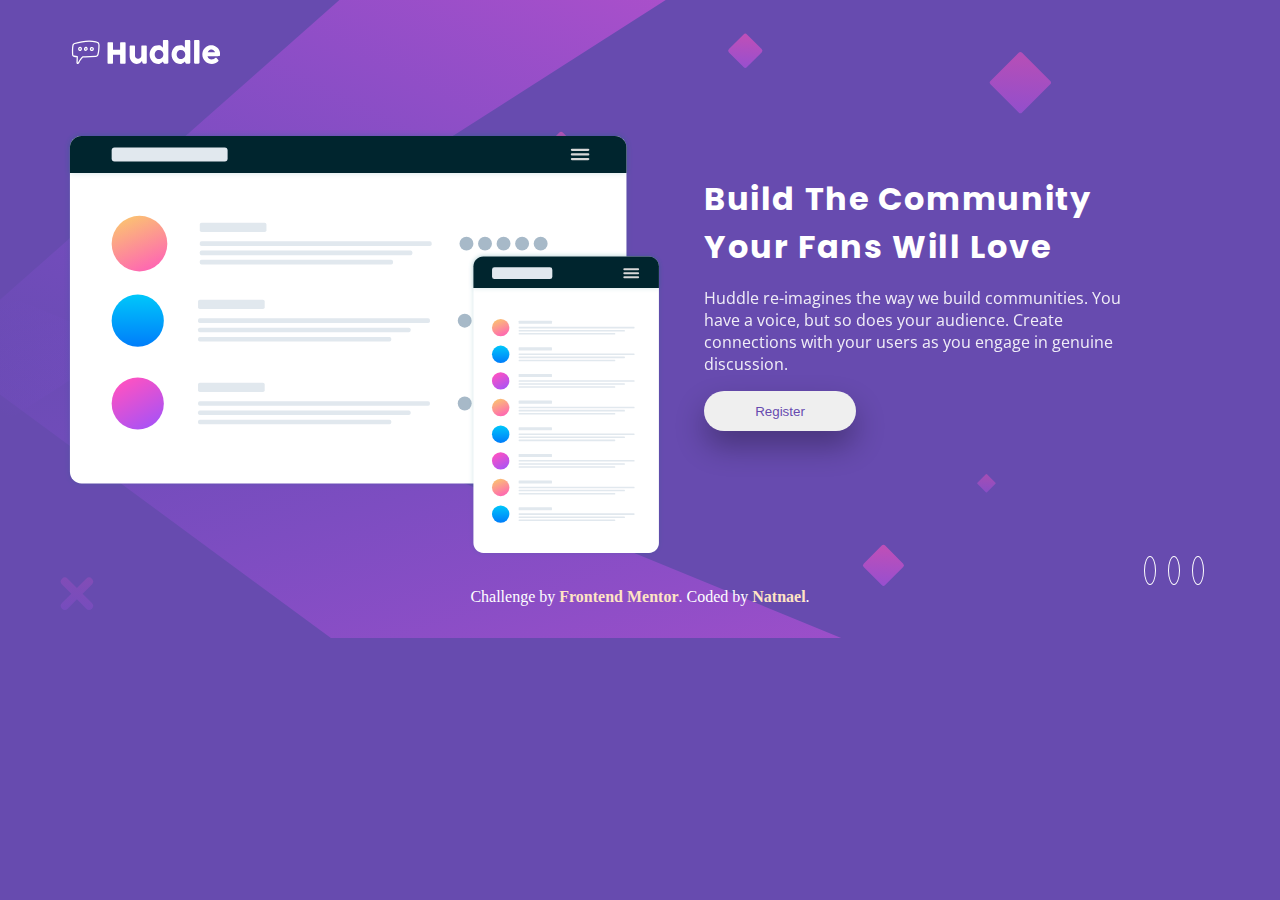
<file: huddle-landing-page-with-single-introductory-section-master/index.html>
<!DOCTYPE html>
<html lang="en">
  <head>
    <meta charset="UTF-8" />
    <meta name="viewport" content="width=device-width, initial-scale=1.0" />
    <!-- displays site properly based on user's device -->

    <link
      rel="icon"
      type="image/png"
      sizes="32x32"
      href="./images/favicon-32x32.png"
    />
    <link
      rel="stylesheet"
      href="https://cdnjs.cloudflare.com/ajax/libs/font-awesome/6.2.1/css/all.min.css"
      integrity="sha512-MV7K8+y+gLIBoVD59lQIYicR65iaqukzvf/nwasF0nqhPay5w/9lJmVM2hMDcnK1OnMGCdVK+iQrJ7lzPJQd1w=="
      crossorigin="anonymous"
      referrerpolicy="no-referrer"
    />
    <link rel="stylesheet" href="style.css" />
    <title>Huddle landing page</title>
  </head>

  <body>
    <div class="container">
      <header>
        <img src="./images/logo.svg" />
      </header>

      <div class="content">
        <div class="left">
          <img src="./images/illustration-mockups.svg" alt="" />
        </div>

        <div class="right">
          <h1>Build The Community Your Fans Will Love</h1>
          <p>
            Huddle re-imagines the way we build communities. You have a voice,
            but so does your audience. Create connections with your users as you
            engage in genuine discussion.
          </p>
          <button>Register</button>
        </div>
      </div>

      <div class="socials">
        <i class="fab fa-facebook"></i>
        <i class="fab fa-twitter"></i>
        <i class="fab fa-instagram"></i>
      </div>

      <footer>
        <p class="attribution">
          Challenge by
          <a href="https://www.frontendmentor.io?ref=challenge" target="_blank"
            >Frontend Mentor</a
          >. Coded by <a href="#">Natnael</a>.
        </p>
      </footer>
    </div>
  </body>
</html>
</file>
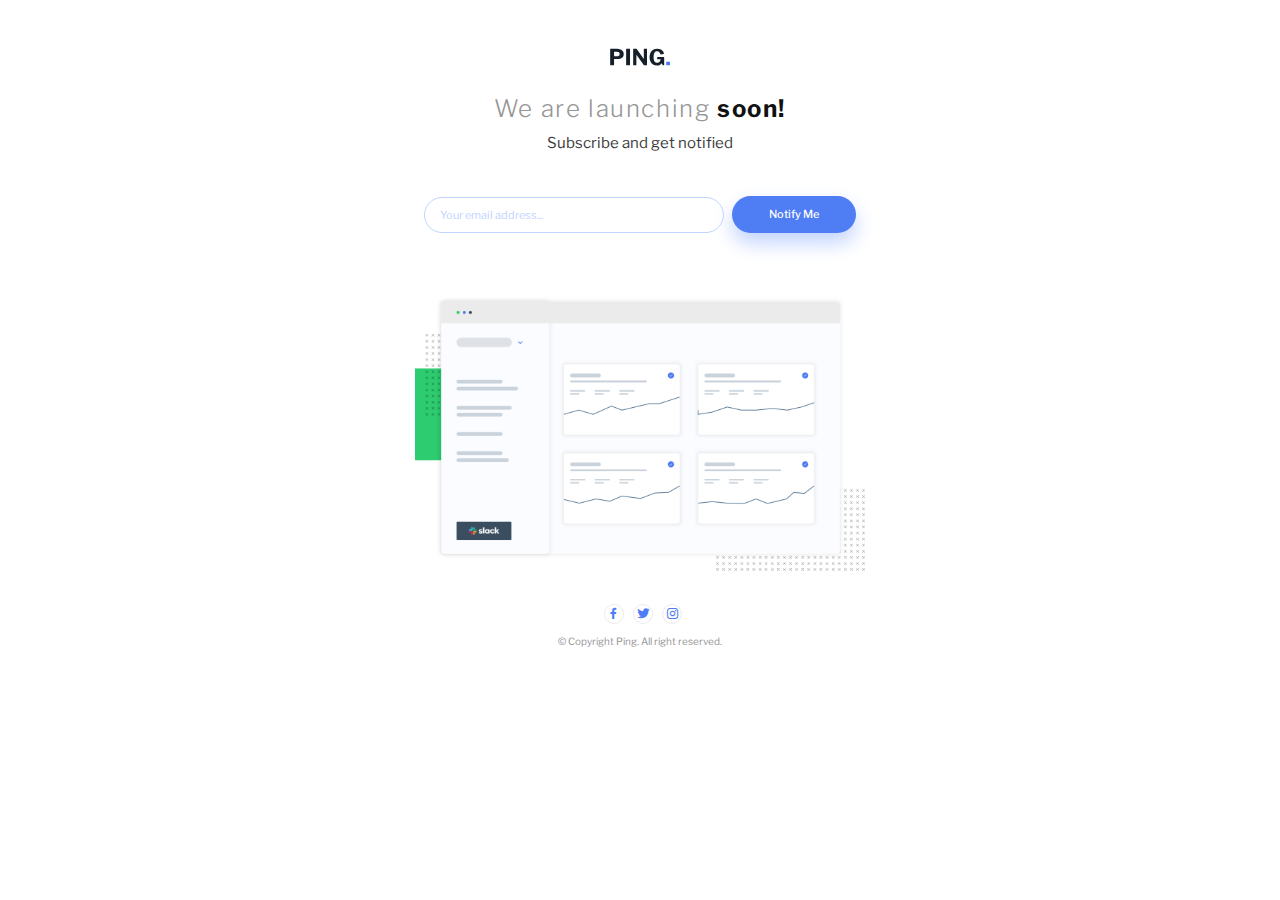
<file: ping-coming-soon-page-master/index.html>
<!DOCTYPE html>
<html lang="en">

<head>
    <meta charset="UTF-8">
    <meta name="viewport" content="width=device-width, initial-scale=1.0">
    <!-- displays site properly based on user's device -->

    <link rel="icon" type="image/png" sizes="32x32" href="./images/favicon-32x32.png">
    <!-- Box css -->
    <link href='https://unpkg.com/boxicons@2.1.4/css/boxicons.min.css' rel='stylesheet'>

    <link rel="stylesheet" href="style.css">
    <script src="./script.js" defer></script>

    <title>Frontend Mentor | Ping coming soon page</title>

</head>

<body>

    <div class="wrapper">
        <header>
            <div class="logo">
                <img src="./images/logo.svg" alt="">
            </div>
            <h2>We are launching <span> soon!</span></h2>
            <p>Subscribe and get notified</p>
        </header>
        <div class="notification">
            <div>
                <input type="text" placeholder="Your email address...">
                <p class="error">Please provide a valid email address</p>
            </div>
            <button class="btn">Notify Me</button>
        </div>
        <div class="main-img">
            <img src="./images/illustration-dashboard.png" alt="">
        </div>

        <div class="footer-socials">
            <i class='bx bxl-facebook'></i>
            <i class='bx bxl-twitter'></i>
            <i class='bx bxl-instagram'></i>
            <p>&copy; Copyright Ping. All right reserved.</p>
        </div>

    </div>

</body>

</html>
</file>
<file: huddle-landing-page-with-single-introductory-section-master/style.css>
@import url("https://fonts.googleapis.com/css2?family=Open+Sans&family=Poppins:wght@400;600&display=swap");
* {
  padding: 0;
  margin: 0;
  box-sizing: border-box;
}

body {
  background: hsl(257, 40%, 49%);
  background-image: url("./images/bg-desktop.svg");
  background-size: contain;
  background-repeat: no-repeat;
  color: #fff;
}

a {
  color: bisque;
  text-decoration: none;
  font-weight: bold;
}

button {
  margin-top: 1rem;
  border: none;
  outline: none;
  padding: 0.8rem 3.2rem;
  border-radius: 25px;
  color: hsl(257, 40%, 49%);
  cursor: pointer;
  box-shadow: 0 15px 30px rgba(0, 0, 0, 0.3);
}

.container {
  max-width: 1200px;
  margin: 2rem 4rem;
}

header img {
  width: 160px;
}

.content {
  width: 100%;
  display: flex;
  margin-top: 3.4rem;
}

.content .left img {
  width: 600px;
}

.content .right {
  max-width: 450px;
  font-family: "Poppins", sans-serif;
  margin: 2.8rem 2.5rem;
}

.content .right h1 {
  letter-spacing: 0.1rem;
  margin-bottom: 1rem;
}

.content .right p {
  font-family: "Open Sans", sans-serif;
  opacity: 0.9;
}

.socials {
  text-align: end;
}

.socials i {
  border: 1.5px solid white;
  padding: 5px;
  border-radius: 50%;
  margin-right: 12px;
}

footer {
  text-align: center;
  margin-top: 0.5rem;
}

@media screen and (max-width: 500px) {
  header img {
    margin: 2rem;
  }
  .container {
    width: 100%;
    max-width: 450px;
    margin: 1.3rem 0.2rem;
  }
  .content {
    flex-direction: column;
    margin: 0;
    text-align: center;
  }
  .content .left img {
    width: 350px;
    margin: 2rem 0.8rem;
  }
  .content .right {
    margin: 0 1rem;
  }
  .content .right h1 {
    font-size: 26px;
  }
  .content .right p {
    max-width: 300px;
    margin: 0 auto;
    text-align: center;
  }
  .socials {
    text-align: center;
    margin: 3rem 0;
  }
}
</file>
<file: ping-coming-soon-page-master/style.css>
@import url('https://fonts.googleapis.com/css2?family=Libre+Franklin:wght@300;600;700&display=swap');
* {
    padding: 0;
    margin: 0;
    box-sizing: border-box;
    font-family: 'Libre Franklin', sans-serif;
}

#msg {
    font-size: 11px;
}

.error {
    color: hsl(354, 100%, 66%);
    font-size: 10px;
    font-weight: 500;
    font-style: italic;
    margin-left: -100px;
    margin-top: 3px;
    visibility: hidden;
}

.wrapper {
    width: 100%;
    margin: 3rem auto;
    display: flex;
    flex-direction: column;
    align-items: center;
    text-align: center;
}

.logo img {
    width: 60px;
}

.btn {
    border: none;
    outline: none;
    background: hsl(223, 87%, 63%);
    padding: .7rem 2.3rem;
    color: #fff;
    font-size: 11px;
    font-weight: 500;
    border-radius: 25px;
    margin-left: .5rem;
    box-shadow: 0 10px 20px hsl(223, 100%, 88%);
    cursor: pointer;
}

.btn:hover {
    opacity: .8;
}

.wrapper .main-img img {
    width: 450px;
    margin-bottom: 1.8rem;
}

.wrapper header h2 {
    font-weight: 300;
    color: hsl(0, 0%, 59%);
    margin-top: 1.5rem;
    margin-bottom: .7rem;
    letter-spacing: .1rem;
}

.wrapper header h2 span {
    opacity: 1;
    font-weight: 700;
    color: #111;
}

.wrapper header p {
    font-size: 15px;
    margin-bottom: .8rem;
    opacity: .78;
}

.wrapper .notification {
    margin-bottom: 3rem;
    display: flex;
    align-items: center;
    justify-content: center;
    margin-top: 1rem;
}

.wrapper .notification input {
    padding: .6rem .95rem;
    width: 300px;
    border: 1px solid hsl(223, 100%, 88%);
    border-radius: 25px;
    font-size: 12px;
    margin-top: .97rem;
}

.wrapper .notification input:focus {
    border: 1px solid hsl(223, 100%, 88%);
    outline: none;
}

.wrapper .notification input::placeholder {
    font-size: 11px;
    color: hsl(223, 100%, 88%);
}

.wrapper .footer-socials i {
    margin-left: 6px;
    border: 1px solid rgba(223, 223, 223, 0.623);
    padding: .1rem;
    border-radius: 50%;
    font-size: 15px;
    color: hsl(223, 87%, 63%);
    cursor: pointer;
    transition: all .4s ease;
}

.wrapper .footer-socials i:hover {
    background: hsl(223, 87%, 63%);
    color: #FFF;
    border: none;
    transition: all .4s ease;
}

.wrapper .footer-socials p {
    font-size: 10px;
    margin-top: .7rem;
    color: hsl(0, 0%, 59%);
}

@media (max-width:600px) {
    .notification {
        flex-direction: column;
    }
    .btn {
        margin-top: 1rem;
        width: 100%;
    }
}

@media (max-width: 480px) {
    .wrapper .main-img img {
        width: 350px;
    }
    .wrapper header h2 {
        margin-top: 2.2rem;
        margin-bottom: .7rem;
        font-size: 19px;
    }
}

@media (max-width: 350px) {
    .wrapper .main-img img {
        width: 300px;
    }
    .wrapper .notification input {
        min-width: none;
        padding: .6rem .3rem;
        align-self: center;
        width: 100%;
    }
    .btn {
        width: 80%;
    }
}
</file>
